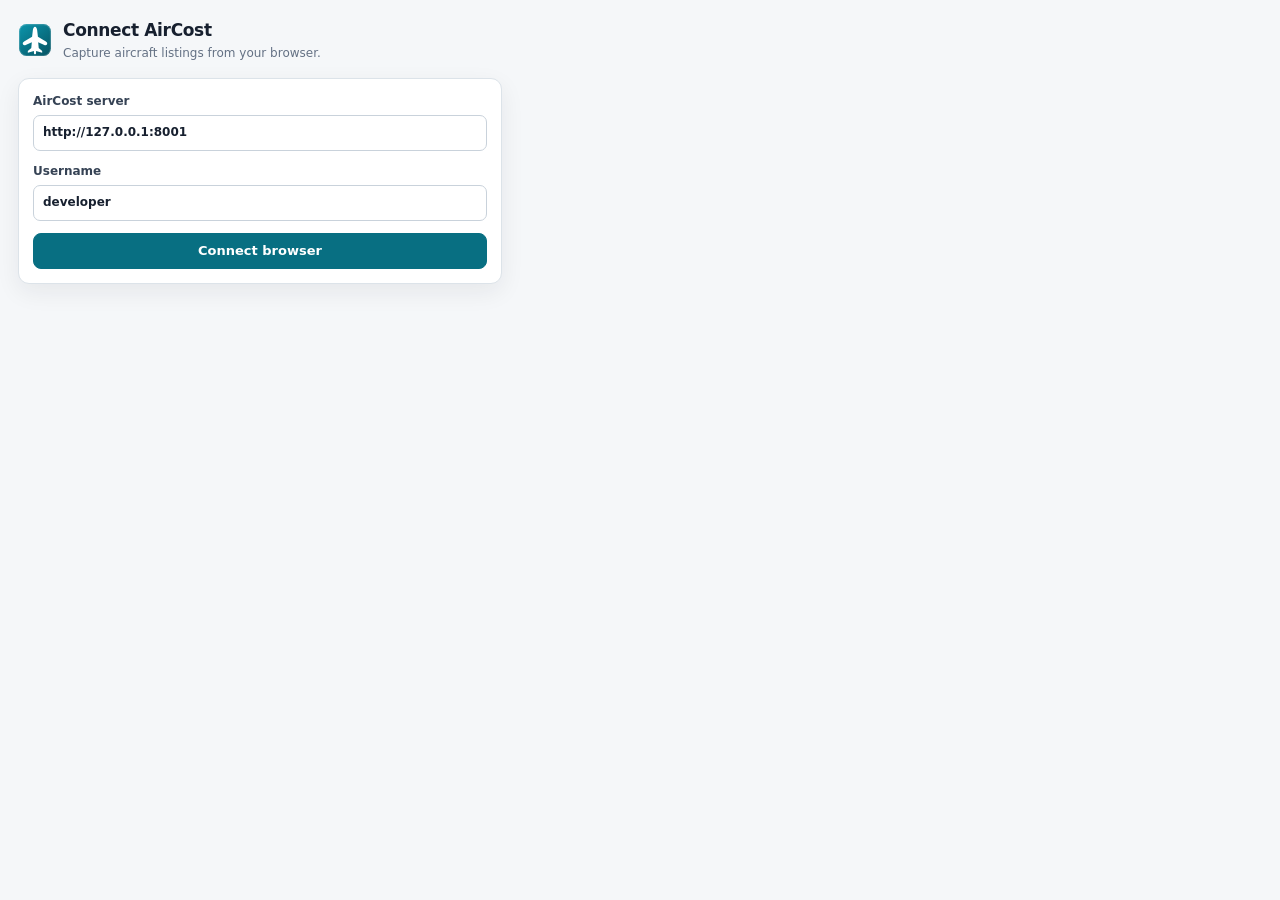
<file: chrome-extension/popup.html>
<!doctype html>
<html lang="en">
<head>
  <meta charset="utf-8">
  <meta name="viewport" content="width=device-width, initial-scale=1">
  <title>AirCost</title>
  <link rel="stylesheet" href="popup.css">
</head>
<body>
  <main>
    <section id="setup-view" class="view">
      <div class="brand-lockup">
        <span class="brand-mark" aria-hidden="true"><img src="icons/aircost-aircraft.svg" alt=""></span>
        <div>
          <h1>Connect AirCost</h1>
          <p>Capture aircraft listings from your browser.</p>
        </div>
      </div>
      <div class="panel setup-panel">
        <label>
          AirCost server
          <input id="server-url" type="url" value="http://127.0.0.1:8001" autocomplete="url">
        </label>
        <label>
          Username
          <input id="username" type="text" value="developer" autocomplete="username">
        </label>
        <button id="register-button" type="button">Connect browser</button>
      </div>
      <div id="setup-notice" class="notice hidden" role="status" aria-live="polite"></div>
    </section>

    <section id="capture-view" class="view hidden">
      <header class="app-header">
        <div class="brand-lockup compact">
          <span class="brand-mark" aria-hidden="true"><img src="icons/aircost-aircraft.svg" alt=""></span>
          <h1>AirCost</h1>
        </div>
        <div class="header-actions">
          <button id="refresh-status-button" class="icon-button" type="button" aria-label="Refresh listing status" title="Refresh listing status">
            <svg viewBox="0 0 24 24" aria-hidden="true"><path d="M20 11a8 8 0 1 0-2.34 5.66M20 4v7h-7"/></svg>
          </button>
          <button id="settings-button" class="icon-button" type="button" aria-label="Open connection settings" title="Connection settings" aria-expanded="false" aria-controls="settings-panel">
            <svg viewBox="0 0 24 24" aria-hidden="true"><circle cx="12" cy="12" r="3"/><path d="M19.4 15a1.7 1.7 0 0 0 .34 1.88l.06.06-2.83 2.83-.06-.06a1.7 1.7 0 0 0-1.88-.34 1.7 1.7 0 0 0-1.03 1.56V21h-4v-.08A1.7 1.7 0 0 0 9 19.37a1.7 1.7 0 0 0-1.88.34l-.06.06-2.83-2.83.06-.06A1.7 1.7 0 0 0 4.63 15 1.7 1.7 0 0 0 3.08 14H3v-4h.08A1.7 1.7 0 0 0 4.63 9a1.7 1.7 0 0 0-.34-1.88l-.06-.06 2.83-2.83.06.06A1.7 1.7 0 0 0 9 4.63h.01A1.7 1.7 0 0 0 10 3.08V3h4v.08A1.7 1.7 0 0 0 15 4.63a1.7 1.7 0 0 0 1.88-.34l.06-.06 2.83 2.83-.06.06A1.7 1.7 0 0 0 19.37 9v.01A1.7 1.7 0 0 0 20.92 10H21v4h-.08A1.7 1.7 0 0 0 19.4 15Z"/></svg>
          </button>
        </div>
      </header>

      <div class="connection-row">
        <span class="connection-dot" aria-hidden="true"></span>
        <span>Connected to AirCost</span>
      </div>

      <section id="settings-panel" class="panel settings-panel hidden" aria-labelledby="settings-heading">
        <div class="section-heading">
          <h2 id="settings-heading">Connection</h2>
          <button id="reset-button" class="text-button danger" type="button">Reset connection</button>
        </div>
        <dl class="config-list">
          <dt>Server</dt><dd id="configured-server"></dd>
          <dt>User</dt><dd id="configured-user"></dd>
          <dt>Install</dt><dd id="configured-install"></dd>
        </dl>
      </section>

      <section class="page-card" aria-labelledby="page-hostname">
        <div class="page-heading">
          <div class="page-icon" aria-hidden="true">
            <svg viewBox="0 0 24 24"><path d="M14 3H6a2 2 0 0 0-2 2v14a2 2 0 0 0 2 2h12a2 2 0 0 0 2-2V9Z"/><path d="M14 3v6h6M8 13h8M8 17h6"/></svg>
          </div>
          <div class="page-copy">
            <h2 id="page-hostname">Current page</h2>
            <p id="current-url" class="current-url">Checking active tab…</p>
          </div>
          <span id="submission-badge" class="status-pill is-unknown">Checking</span>
        </div>

        <div id="new-page-actions" class="page-actions hidden">
          <button id="submit-button" type="button">Add to AirCost</button>
        </div>

        <div id="existing-entry" class="existing-entry hidden">
          <div class="existing-summary">
            <span class="success-icon" aria-hidden="true">
              <svg viewBox="0 0 24 24"><path d="m7 12 3 3 7-7"/></svg>
            </span>
            <div>
              <strong id="existing-entry-title">Already in AirCost</strong>
              <span id="existing-entry-meta"></span>
            </div>
          </div>
          <div class="button-row">
            <button id="edit-listing-button" class="secondary-button" type="button" aria-expanded="false" aria-controls="listing-editor">Edit details</button>
            <button id="refresh-page-button" class="text-button" type="button">Refresh from page</button>
          </div>
        </div>
      </section>

      <div id="notice" class="notice hidden" role="status" aria-live="polite"></div>
      <div id="recovery-actions" class="recovery-actions hidden">
        <button id="retry-upload-button" class="secondary-button hidden" type="button">Retry upload</button>
        <button id="retry-status-button" class="secondary-button hidden" type="button">Refresh status</button>
        <button id="reprocess-button" class="secondary-button hidden" type="button">Reprocess extraction</button>
      </div>

      <details id="workflow-details" class="workflow-card hidden">
        <summary id="workflow-summary">Processing details</summary>
        <div class="pipeline-wrap">
          <ol id="pipeline" class="pipeline" aria-label="Listing processing progress">
            <li data-pipeline-stage="capture"><span class="pipeline-marker" aria-hidden="true"></span><span>Capture</span></li>
            <li data-pipeline-stage="verify"><span class="pipeline-marker" aria-hidden="true"></span><span>Verify</span></li>
            <li data-pipeline-stage="analyze"><span class="pipeline-marker" aria-hidden="true"></span><span>Analyze</span></li>
            <li data-pipeline-stage="normalize"><span class="pipeline-marker" aria-hidden="true"></span><span>Normalize</span></li>
            <li data-pipeline-stage="save"><span class="pipeline-marker" aria-hidden="true"></span><span>Save</span></li>
          </ol>
          <div id="active-stage" class="active-stage" aria-live="polite">
            <span id="active-stage-eyebrow">Preparing</span>
            <strong id="active-stage-title">Ready to capture</strong>
            <p id="active-stage-message">The listing will be securely sent to AirCost.</p>
          </div>
          <div class="technical-details">
            <button id="technical-details-toggle" class="technical-details-toggle" type="button" aria-expanded="false" aria-controls="technical-details-panel">Technical details</button>
            <div id="technical-details-panel" class="technical-details-panel hidden">
              <p id="technical-progress-empty" class="technical-progress-empty">No technical events yet.</p>
              <ol id="technical-progress" class="technical-progress"></ol>
            </div>
          </div>
        </div>
      </details>

      <section id="recent-uploads" class="panel recent-uploads hidden" aria-labelledby="recent-uploads-heading">
        <div class="recent-uploads-heading">
          <div>
            <h2 id="recent-uploads-heading">Recent uploads</h2>
            <p>Background work continues as you capture more pages.</p>
          </div>
          <span id="recent-uploads-count" class="recent-uploads-count"></span>
        </div>
        <ol id="recent-uploads-list" class="recent-uploads-list"></ol>
      </section>

      <section id="listing-editor" class="panel listing-editor hidden" aria-labelledby="listing-editor-heading">
        <div class="section-heading">
          <div>
            <h2 id="listing-editor-heading">Listing details</h2>
            <span id="listing-id-label"></span>
          </div>
          <button id="close-editor-button" class="icon-button" type="button" aria-label="Close listing editor" title="Close editor">
            <svg viewBox="0 0 24 24" aria-hidden="true"><path d="m6 6 12 12M18 6 6 18"/></svg>
          </button>
        </div>
        <form id="listing-editor-form">
          <div class="form-grid">
            <label>Manufacturer<input name="manufacturer" required autocomplete="off"></label>
            <label>Model<input name="model" required autocomplete="off"></label>
            <label>Variant<input name="variant" required autocomplete="off"></label>
            <label>Year<input name="model_year" type="number" min="1900" max="2039" step="1" required></label>
            <label>Ask<input name="asking_price_usd" type="number" min="0" step="1000" required></label>
            <label>Currency<input name="currency" maxlength="3" required></label>
            <label>Status<select name="status"><option value="active">Active</option><option value="pending">Pending</option><option value="sold">Sold</option><option value="unknown">Unknown</option></select></label>
            <label>Tail<input name="registration_number" autocomplete="off"></label>
            <label>Serial<input name="serial_number" autocomplete="off"></label>
            <label>Airframe h<input name="airframe_hours" type="number" min="0" step="0.1" required></label>
            <label>Engine h<input name="engine_hours" type="number" min="0" step="0.1" required></label>
            <label>Prop h<input name="propeller_hours" type="number" min="0" step="0.1" required></label>
          </div>

          <fieldset class="avionics-fieldset" aria-labelledby="avionics-heading">
            <div class="fieldset-heading">
              <span id="avionics-heading">Avionics</span>
              <button class="icon-button" id="add-avionics-button" type="button" aria-label="Add avionics" title="Add avionics">
                <svg viewBox="0 0 24 24" aria-hidden="true"><path d="M12 5v14M5 12h14"/></svg>
              </button>
            </div>
            <div id="avionics-list" class="avionics-list"></div>
          </fieldset>

          <div class="editor-actions">
            <button id="cancel-listing-button" class="secondary-button" type="button">Cancel</button>
            <button id="save-listing-button" type="submit">Save changes</button>
          </div>
        </form>
      </section>
    </section>
  </main>
  <script src="popup.js"></script>
</body>
</html>
</file>
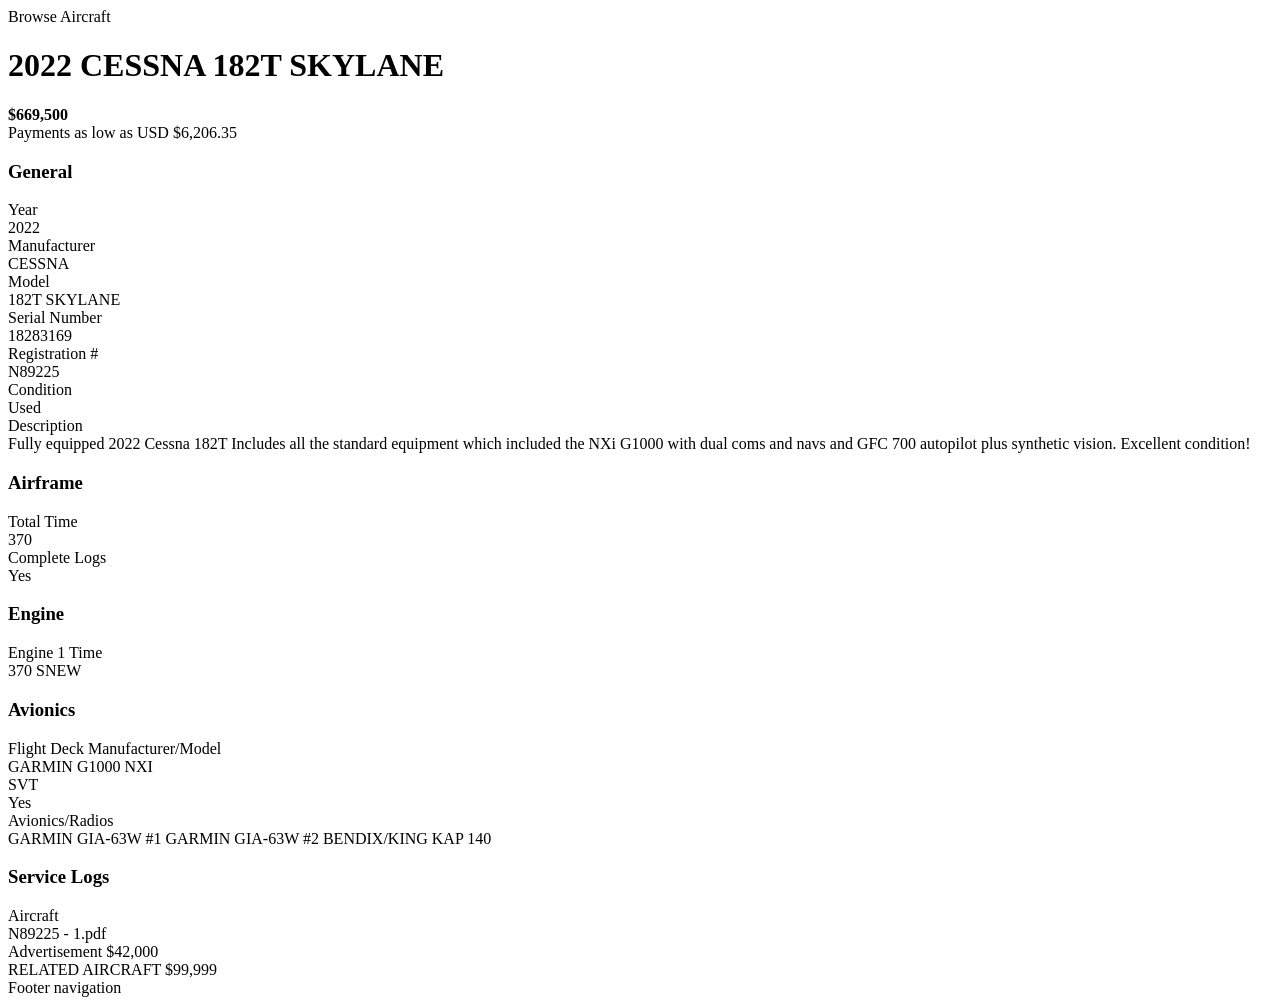
<file: tests/fixtures/controller/id25_like_listing.html>
<!doctype html>
<html>
  <head>
    <title>Controller page chrome</title>
    <script type="application/ld+json">
      {"@context":"https://schema.org","@type":"WebPage","description":"JSON-LD DECOY","price":"$123,456","mainEntity":{"@type":"Product","@id":"257959105","offers":{"@type":"Offer","availability":"InStock"}}}
    </script>
  </head>
  <body>
    <nav>Browse Aircraft</nav>
    <main id="main-content" class="detail__main-content">
      <div class="detail__left-col">
        <h1 class="detail__title">2022 CESSNA 182T SKYLANE</h1>
        <div class="listing-prices">
          <div class="listing-prices__main">
            <div class="listing-prices__retail">
              <strong class="listing-prices__retail-price">$669,500&nbsp;</strong>
            </div>
          </div>
        </div>
        <a class="payments-as-low-as-route">Payments as low as USD $6,206.35</a>
      </div>

      <div class="detail__specs">
        <h3 class="detail__specs-heading"><span>General</span></h3>
        <div class="detail__specs-wrapper">
          <div class="detail__specs-label">Year</div>
          <div class="detail__specs-value">2022</div>
          <div class="detail__specs-label">Manufacturer</div>
          <div class="detail__specs-value">CESSNA</div>
          <div class="detail__specs-label">Model</div>
          <div class="detail__specs-value">182T SKYLANE</div>
          <div class="detail__specs-label">Serial Number</div>
          <div class="detail__specs-value">18283169</div>
          <div class="detail__specs-label">Registration #</div>
          <div class="detail__specs-value">N89225</div>
          <div class="detail__specs-label">Condition</div>
          <div class="detail__specs-value">Used</div>
          <div class="detail__specs-label">Description</div>
          <div class="detail__specs-value">Fully equipped 2022 Cessna 182T

Includes all the standard equipment which included the NXi G1000 with dual coms and navs and GFC 700 autopilot plus synthetic vision.
Excellent condition!</div>
        </div>

        <h3 class="detail__specs-heading">Airframe</h3>
        <div class="detail__specs-wrapper">
          <div class="detail__specs-label">Total Time</div>
          <div class="detail__specs-value">370</div>
          <div class="detail__specs-label">Complete Logs</div>
          <div class="detail__specs-value">Yes</div>
        </div>

        <h3 class="detail__specs-heading">Engine</h3>
        <div class="detail__specs-wrapper">
          <div class="detail__specs-label">Engine 1 Time</div>
          <div class="detail__specs-value">370 SNEW </div>
        </div>

        <h3 class="detail__specs-heading">Avionics</h3>
        <div class="detail__specs-wrapper">
          <div class="detail__specs-label">Flight Deck Manufacturer/Model</div>
          <div class="detail__specs-value">GARMIN G1000 NXI </div>
          <div class="detail__specs-label">SVT</div>
          <div class="detail__specs-value">Yes</div>
          <div class="detail__specs-label">Avionics/Radios</div>
          <div class="detail__specs-value">GARMIN GIA-63W #1
GARMIN GIA-63W #2
BENDIX/KING KAP 140</div>
        </div>

        <div class="detail__specs-service-logs">
          <h3 class="detail__specs-heading">Service Logs</h3>
          <div class="detail__specs-wrapper">
            <div class="detail__specs-label">Aircraft</div>
            <div class="detail__specs-value">N89225 - 1.pdf</div>
          </div>
        </div>
        <div class="acc-container">Advertisement $42,000</div>
      </div>

      <div class="detail__additional-listings">RELATED AIRCRAFT $99,999</div>
    </main>
    <footer>Footer navigation</footer>
  </body>
</html>
</file>
<file: chrome-extension/popup.css>
:root {
  color-scheme: light;
  --popup-width: 520px;
  --ink: #17202f;
  --muted: #647184;
  --line: #dce3e9;
  --surface: #ffffff;
  --canvas: #f5f7f9;
  --brand: #086f82;
  --brand-dark: #075969;
  --brand-soft: #e5f4f6;
  --success: #16754a;
  --success-soft: #e8f6ef;
  --warning: #8a5a00;
  --warning-soft: #fff5d9;
  --danger: #ad3030;
  --danger-soft: #fff0f0;
  --shadow: 0 8px 24px rgb(23 32 47 / 7%);
}

* {
  box-sizing: border-box;
}

/* Chrome sizes an action popup from its intrinsic document width. Keep this
   fixed rather than viewport-relative to avoid a narrow shrink-to-fit loop. */
html {
  width: var(--popup-width);
  min-width: var(--popup-width);
}

body {
  margin: 0;
  width: var(--popup-width);
  min-width: var(--popup-width);
  max-width: var(--popup-width);
  min-height: 220px;
  color: var(--ink);
  background: var(--canvas);
  font: 13px/1.45 system-ui, -apple-system, BlinkMacSystemFont, "Segoe UI", sans-serif;
}

main {
  padding: 18px;
}

h1,
h2,
p {
  margin: 0;
}

h1 {
  font-size: 17px;
  font-weight: 730;
  letter-spacing: -0.02em;
}

h2 {
  font-size: 14px;
  font-weight: 700;
}

.brand-lockup,
.app-header,
.header-actions,
.section-heading,
.fieldset-heading,
.page-heading,
.existing-summary,
.button-row,
.editor-actions,
.connection-row {
  display: flex;
  align-items: center;
}

.brand-lockup {
  gap: 11px;
}

.brand-lockup p {
  margin-top: 2px;
  color: var(--muted);
  font-size: 12px;
}

.brand-lockup.compact {
  gap: 8px;
}

.brand-mark {
  width: 34px;
  height: 34px;
  flex: 0 0 auto;
}

.brand-mark img {
  display: block;
  width: 100%;
  height: 100%;
}

.brand-lockup.compact .brand-mark {
  width: 30px;
  height: 30px;
}

.app-header,
.section-heading,
.fieldset-heading,
.page-heading {
  justify-content: space-between;
  gap: 10px;
}

.header-actions,
.button-row,
.editor-actions {
  gap: 8px;
}

label {
  display: block;
  min-width: 0;
  color: #354254;
  font-size: 12px;
  font-weight: 650;
}

input,
select {
  width: 100%;
  min-width: 0;
  margin-top: 5px;
  padding: 8px 9px;
  border: 1px solid #c9d2db;
  border-radius: 7px;
  color: var(--ink);
  background: #fff;
  font: inherit;
}

input:hover,
select:hover {
  border-color: #9caab7;
}

button,
summary,
input,
select {
  outline: none;
}

button {
  width: 100%;
  min-height: 36px;
  padding: 8px 13px;
  border: 1px solid var(--brand);
  border-radius: 8px;
  color: #fff;
  background: var(--brand);
  font: inherit;
  font-weight: 700;
  cursor: pointer;
  transition: background 140ms ease, border-color 140ms ease, transform 140ms ease;
}

button:hover:not(:disabled) {
  border-color: var(--brand-dark);
  background: var(--brand-dark);
}

button:active:not(:disabled) {
  transform: translateY(1px);
}

button:disabled {
  cursor: default;
  opacity: 0.52;
}

button:focus-visible,
summary:focus-visible,
input:focus-visible,
select:focus-visible {
  outline: 3px solid rgb(8 111 130 / 24%);
  outline-offset: 2px;
}

.secondary-button,
.icon-button,
.text-button {
  color: var(--brand);
  background: #fff;
}

.secondary-button {
  border-color: #9bbbc2;
}

.secondary-button:hover:not(:disabled),
.icon-button:hover:not(:disabled) {
  color: var(--brand-dark);
  border-color: var(--brand);
  background: var(--brand-soft);
}

.text-button {
  width: auto;
  min-height: 30px;
  padding: 4px 3px;
  border-color: transparent;
}

.text-button:hover:not(:disabled) {
  color: var(--brand-dark);
  border-color: transparent;
  background: transparent;
  text-decoration: underline;
}

.text-button.danger {
  color: var(--danger);
  font-size: 12px;
}

.icon-button {
  display: grid;
  width: 32px;
  min-width: 32px;
  min-height: 32px;
  padding: 7px;
  place-items: center;
  border-color: var(--line);
}

.icon-button svg,
.page-icon svg,
.success-icon svg {
  width: 100%;
  height: 100%;
  fill: none;
  stroke: currentColor;
  stroke-linecap: round;
  stroke-linejoin: round;
  stroke-width: 1.8;
}

.panel,
.page-card,
.workflow-card {
  border: 1px solid var(--line);
  border-radius: 11px;
  background: var(--surface);
  box-shadow: var(--shadow);
}

.setup-panel {
  display: grid;
  gap: 12px;
  margin-top: 16px;
  padding: 14px;
}

.connection-row {
  gap: 7px;
  margin: 11px 2px;
  color: var(--muted);
  font-size: 11px;
  font-weight: 600;
}

.connection-dot {
  width: 7px;
  height: 7px;
  border-radius: 50%;
  background: var(--success);
  box-shadow: 0 0 0 3px var(--success-soft);
}

.settings-panel {
  margin-bottom: 10px;
  padding: 12px;
}

.config-list {
  display: grid;
  grid-template-columns: 48px 1fr;
  gap: 5px 8px;
  margin: 10px 0 0;
  padding-top: 10px;
  border-top: 1px solid var(--line);
}

dt {
  color: var(--muted);
}

dd {
  margin: 0;
  overflow-wrap: anywhere;
}

.page-card {
  padding: 13px;
}

.page-heading {
  align-items: flex-start;
}

.page-icon {
  width: 30px;
  height: 30px;
  flex: 0 0 auto;
  padding: 6px;
  border-radius: 8px;
  color: var(--brand);
  background: var(--brand-soft);
}

.page-copy {
  min-width: 0;
  flex: 1;
}

.page-copy h2 {
  overflow: hidden;
  text-overflow: ellipsis;
  white-space: nowrap;
}

.current-url {
  overflow: hidden;
  margin-top: 2px;
  color: var(--muted);
  font-size: 11px;
  text-overflow: ellipsis;
  white-space: nowrap;
}

.status-pill {
  flex: 0 0 auto;
  padding: 3px 7px;
  border: 1px solid transparent;
  border-radius: 999px;
  font-size: 10px;
  font-weight: 750;
}

.status-pill.is-submitted {
  color: var(--success);
  background: var(--success-soft);
  border-color: #bce0ce;
}

.status-pill.is-new {
  color: var(--warning);
  background: var(--warning-soft);
  border-color: #ebd69d;
}

.status-pill.is-error {
  color: var(--danger);
  background: var(--danger-soft);
  border-color: #edc1c1;
}

.status-pill.is-unknown {
  color: #566273;
  background: #eef2f5;
  border-color: #d2dae1;
}

.page-actions,
.existing-entry {
  margin-top: 13px;
  padding-top: 12px;
  border-top: 1px solid var(--line);
}

.existing-summary {
  gap: 9px;
}

.existing-summary > div {
  display: grid;
  min-width: 0;
}

.existing-summary strong {
  font-size: 13px;
}

.existing-summary span:not(.success-icon) {
  overflow: hidden;
  color: var(--muted);
  font-size: 11px;
  text-overflow: ellipsis;
  white-space: nowrap;
}

.success-icon {
  display: grid;
  width: 26px;
  height: 26px;
  flex: 0 0 auto;
  padding: 5px;
  place-items: center;
  border-radius: 50%;
  color: var(--success);
  background: var(--success-soft);
}

.button-row {
  margin-top: 11px;
}

.button-row button {
  flex: 1;
}

.notice {
  margin-top: 10px;
  padding: 9px 11px;
  border: 1px solid #cfd9e1;
  border-radius: 8px;
  color: #435064;
  background: #f0f4f7;
  font-size: 12px;
}

.notice.is-success {
  color: #115d3c;
  border-color: #bce0ce;
  background: var(--success-soft);
}

.notice.is-error {
  color: #8c2828;
  border-color: #edc1c1;
  background: var(--danger-soft);
}

.recovery-actions {
  display: flex;
  gap: 8px;
  margin-top: 8px;
}

.recovery-actions button {
  flex: 1;
}

.workflow-card {
  margin-top: 10px;
  overflow: hidden;
}

.workflow-card > summary {
  position: relative;
  padding: 11px 36px 11px 13px;
  cursor: pointer;
  color: #344154;
  font-weight: 700;
  list-style: none;
}

.workflow-card > summary::-webkit-details-marker {
  display: none;
}

.workflow-card > summary::after {
  position: absolute;
  top: 50%;
  right: 14px;
  width: 7px;
  height: 7px;
  border-right: 2px solid #778495;
  border-bottom: 2px solid #778495;
  content: "";
  transform: translateY(-65%) rotate(45deg);
  transition: transform 140ms ease;
}

.workflow-card[open] > summary::after {
  transform: translateY(-30%) rotate(225deg);
}

.workflow-card[open] > summary {
  border-bottom: 1px solid var(--line);
}

.workflow-card.is-success > summary {
  color: var(--success);
  background: var(--success-soft);
}

.workflow-card.is-error > summary {
  color: var(--danger);
  background: var(--danger-soft);
}

.pipeline-wrap {
  padding: 15px 13px 13px;
}

.pipeline {
  display: grid;
  grid-template-columns: repeat(5, minmax(0, 1fr));
  margin: 0;
  padding: 0;
  list-style: none;
}

.pipeline li {
  position: relative;
  display: grid;
  justify-items: center;
  gap: 6px;
  color: #8a96a5;
  font-size: 9px;
  font-weight: 700;
  text-align: center;
}

.pipeline li::before {
  position: absolute;
  z-index: 0;
  top: 8px;
  right: 50%;
  width: 100%;
  height: 2px;
  background: #dce3e9;
  content: "";
}

.pipeline li:first-child::before {
  display: none;
}

.pipeline-marker {
  z-index: 1;
  display: grid;
  width: 18px;
  height: 18px;
  place-items: center;
  border: 2px solid #c9d2db;
  border-radius: 50%;
  background: #fff;
}

.pipeline li.is-complete {
  color: var(--success);
}

.pipeline li.is-complete::before,
.pipeline li.is-active::before,
.pipeline li.is-error::before {
  background: #76b89a;
}

.pipeline li.is-complete .pipeline-marker {
  border-color: var(--success);
  background: var(--success);
}

.pipeline li.is-complete .pipeline-marker::after {
  width: 7px;
  height: 4px;
  border-bottom: 2px solid #fff;
  border-left: 2px solid #fff;
  content: "";
  transform: translateY(-1px) rotate(-45deg);
}

.pipeline li.is-active {
  color: var(--brand);
}

.pipeline li.is-active .pipeline-marker {
  border: 5px solid var(--brand);
  box-shadow: 0 0 0 4px var(--brand-soft);
}

.pipeline li.is-error {
  color: var(--danger);
}

.pipeline li.is-error .pipeline-marker {
  border-color: var(--danger);
  background: var(--danger);
}

.pipeline li.is-error .pipeline-marker::after {
  color: #fff;
  content: "!";
  font-size: 10px;
  font-weight: 800;
  line-height: 1;
}

.active-stage {
  margin-top: 15px;
  padding: 11px;
  border-radius: 8px;
  background: #f2f7f8;
}

.active-stage span,
.active-stage strong {
  display: block;
}

.active-stage span {
  color: var(--brand);
  font-size: 9px;
  font-weight: 800;
  letter-spacing: 0.08em;
  text-transform: uppercase;
}

.active-stage strong {
  margin-top: 2px;
  font-size: 13px;
}

.active-stage p {
  margin-top: 3px;
  color: var(--muted);
  font-size: 11px;
}

.technical-details {
  margin-top: 9px;
  color: var(--muted);
  font-size: 11px;
}

.technical-details-toggle {
  position: relative;
  width: max-content;
  min-height: 28px;
  padding: 4px 18px 4px 0;
  border: 0;
  color: var(--muted);
  background: transparent;
  cursor: pointer;
  font-size: 11px;
  font-weight: 650;
}

.technical-details-toggle:hover:not(:disabled) {
  border: 0;
  color: var(--brand-dark);
  background: transparent;
}

.technical-details-toggle::after {
  position: absolute;
  top: 50%;
  right: 3px;
  width: 5px;
  height: 5px;
  border-right: 1.5px solid currentColor;
  border-bottom: 1.5px solid currentColor;
  content: "";
  transform: translateY(-65%) rotate(45deg);
  transition: transform 140ms ease;
}

.technical-details-toggle[aria-expanded="true"]::after {
  transform: translateY(-30%) rotate(225deg);
}

.technical-details-panel {
  margin-top: 3px;
}

.technical-progress-empty {
  padding: 8px;
  border-radius: 7px;
  background: #f6f8fa;
}

.technical-progress {
  max-height: 110px;
  overflow: auto;
  margin: 0;
  padding: 8px 8px 8px 27px;
  border-radius: 7px;
  background: #f6f8fa;
  font: 10px/1.45 ui-monospace, SFMono-Regular, Menlo, monospace;
}

.technical-progress:empty {
  display: none;
}

.technical-progress li + li {
  margin-top: 3px;
}

.recent-uploads {
  margin-top: 10px;
  padding: 12px;
}

.recent-uploads-heading,
.recent-upload-main,
.recent-upload-status {
  display: flex;
  align-items: center;
}

.recent-uploads-heading {
  justify-content: space-between;
  gap: 12px;
}

.recent-uploads-heading p {
  margin-top: 2px;
  color: var(--muted);
  font-size: 10px;
}

.recent-uploads-count {
  flex: 0 0 auto;
  color: var(--muted);
  font-size: 10px;
  font-weight: 700;
}

.recent-uploads-list {
  display: grid;
  max-height: 230px;
  overflow-y: auto;
  gap: 8px;
  margin: 10px 0 0;
  padding: 0;
  list-style: none;
}

.recent-upload {
  min-width: 0;
  padding: 8px 9px;
  border: 1px solid #e2e7ec;
  border-radius: 8px;
  background: #f8fafb;
}

.recent-upload-main {
  justify-content: space-between;
  gap: 10px;
}

.recent-upload-copy {
  display: grid;
  min-width: 0;
}

.recent-upload-copy strong,
.recent-upload-copy span {
  overflow: hidden;
  text-overflow: ellipsis;
  white-space: nowrap;
}

.recent-upload-copy strong {
  font-size: 11px;
}

.recent-upload-copy span {
  color: var(--muted);
  font-size: 9px;
}

.recent-upload-status {
  flex: 0 0 auto;
  gap: 5px;
  color: var(--muted);
  font-size: 9px;
  font-weight: 700;
}

.recent-upload-status::before {
  width: 6px;
  height: 6px;
  border-radius: 50%;
  background: var(--brand);
  content: "";
}

.recent-upload.is-complete .recent-upload-status {
  color: var(--success);
}

.recent-upload.is-complete .recent-upload-status::before {
  background: var(--success);
}

.recent-upload.is-error .recent-upload-status {
  color: var(--danger);
}

.recent-upload.is-error .recent-upload-status::before {
  background: var(--danger);
}

.recent-upload-progress {
  height: 3px;
  overflow: hidden;
  margin-top: 7px;
  border-radius: 999px;
  background: #dfe6eb;
}

.recent-upload-progress span {
  display: block;
  height: 100%;
  border-radius: inherit;
  background: var(--brand);
}

.recent-upload.is-complete .recent-upload-progress span {
  background: var(--success);
}

.recent-upload.is-error .recent-upload-progress span {
  background: var(--danger);
}

.listing-editor {
  margin-top: 10px;
  padding: 13px;
}

#listing-id-label {
  color: var(--muted);
  font-size: 11px;
}

.form-grid {
  display: grid;
  grid-template-columns: repeat(2, minmax(0, 1fr));
  gap: 9px;
  margin-top: 12px;
}

.avionics-fieldset {
  margin: 14px 0;
  padding: 11px 0 0;
  border: 0;
  border-top: 1px solid var(--line);
}

.fieldset-heading {
  margin-bottom: 9px;
  font-weight: 700;
}

.avionics-list {
  display: grid;
  gap: 8px;
}

.avionics-row {
  display: grid;
  grid-template-columns: 1.2fr 1.2fr 1fr 48px 32px;
  gap: 5px;
  align-items: start;
}

.avionics-row input,
.avionics-row select {
  padding: 7px 5px;
  font-size: 11px;
}

.avionics-row .icon-button {
  height: 32px;
}

.editor-actions {
  justify-content: flex-end;
}

.editor-actions button {
  width: auto;
  min-width: 115px;
}

.hidden {
  display: none !important;
}

@media (prefers-reduced-motion: reduce) {
  *,
  *::before,
  *::after {
    scroll-behavior: auto !important;
    transition-duration: 0.01ms !important;
    animation-duration: 0.01ms !important;
    animation-iteration-count: 1 !important;
  }
}
</file>
